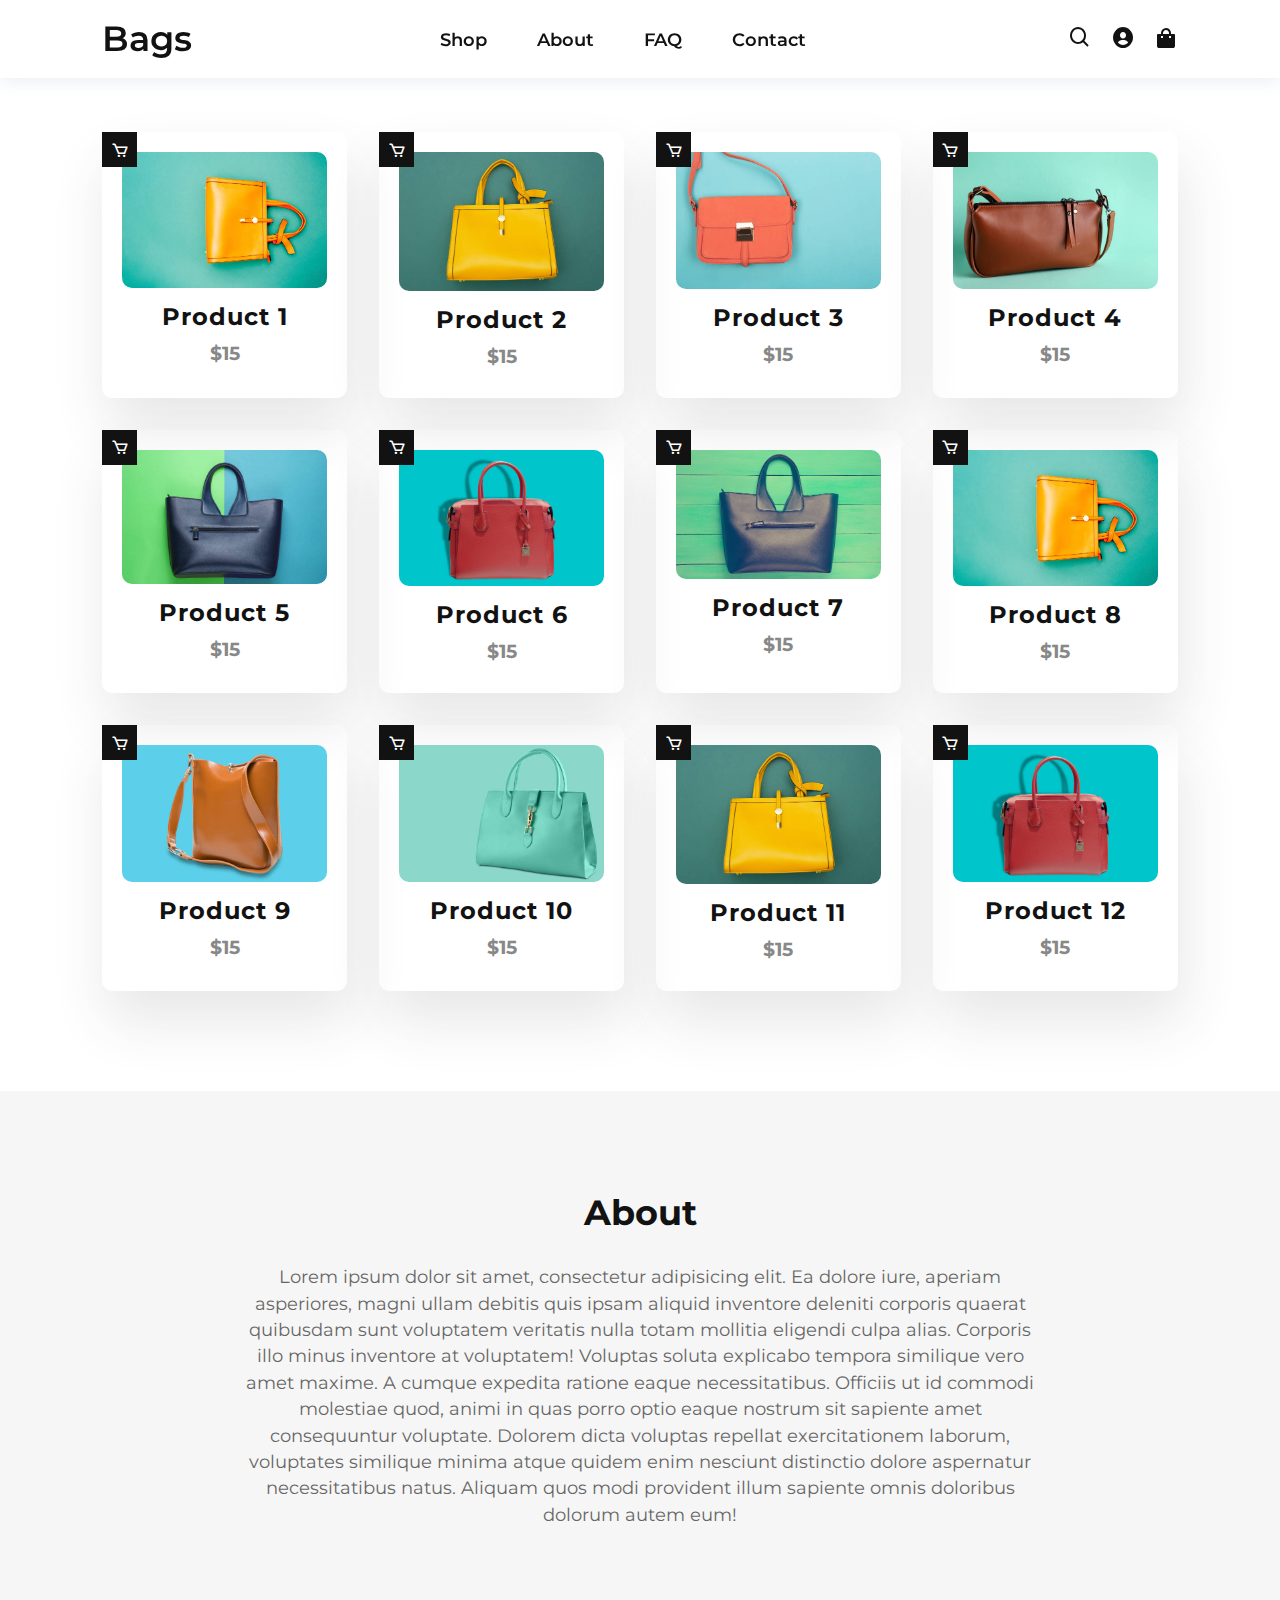
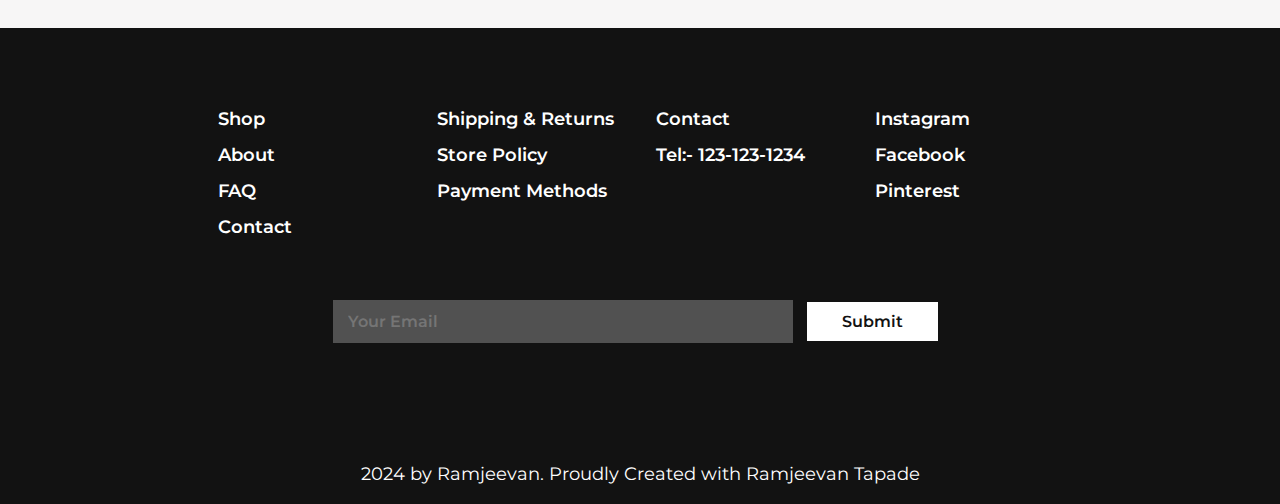
<file: index.html>
<!DOCTYPE html>
<html lang="en">
<head>
    <meta charset="UTF-8">
    <meta name="viewport" content="width=device-width, initial-scale=1.0">
    <title>Ecommerce Website Design</title>
    <link rel="stylesheet" href="style.css">
    <link rel="stylesheet" href="https://unpkg.com/boxicons@latest/css/boxicons.min.css">
    <link rel="preconnect" href="https://fonts.googleapis.com">
    <link rel="preconnect" href="https://fonts.gstatic.com" crossorigin>
    <link href="https://fonts.googleapis.com/css2?family=Montserrat:wght@100..900&display=swap" rel="stylesheet">
</head>
<body>
    <!-- Header Start -->
    <header>
        <a href="#" class="logo">Bags</a>
        <div class="bx bx-menu" id="menu-icon"></div>
        <ul class="navbar">
            <li><a href="#shop">Shop</a></li>
            <li><a href="#about">About</a></li>
            <li class="dropdown">
                <a href="#faq">FAQ</a>
                <ul class="dropdown-menu">
                    <li><a href="#faq1">Men</a></li>
                    <li><a href="#faq2">Women</a></li>
                    <li><a href="#faq3">Kids</a></li>
                </ul>
            </li>
            <li><a href="#contact">Contact</a></li>
        </ul>
        <div class="icons">
            <a href="#"><i class='bx bx-search'></i></a>
            <a href="Login.html"><i class='bx bxs-user-circle'></i></a>
            <a href="cart.html"><i class='bx bxs-shopping-bag'></i></a>
        </div>
    </header>
    

    <!-- Shop Start -->
    <section class="shop" id="shop">
        <div class="container">
            <div class="box">
                <img src="bag1.jpg" alt="Bag Image">
                <h4> Product 1</h4>
                <h5>$15</h5>
                <div class="cart">
                    <a href="#"><i class='bx bx-cart'></i></a>
                </div>
            </div>
            <div class="box">
                <img src="bag2.jpg" alt="Bag Image">
                <h4> Product 2</h4>
                <h5>$15</h5>
                <div class="cart">
                    <a href="#"><i class='bx bx-cart'></i></a>
                </div>
            </div>
            <div class="box">
                <img src="bag3.jpg" alt="Bag Image">
                <h4> Product 3</h4>
                <h5>$15</h5>
                <div class="cart">
                    <a href="#"><i class='bx bx-cart'></i></a>
                </div>
            </div>
            <div class="box">
                <img src="bag4.jpg" alt="Bag Image">
                <h4> Product 4</h4>
                <h5>$15</h5>
                <div class="cart">
                    <a href="#"><i class='bx bx-cart'></i></a>
                </div>
            </div>
            <div class="box">
                <img src="bag5.jpg" alt="Bag Image">
                <h4> Product 5</h4>
                <h5>$15</h5>
                <div class="cart">
                    <a href="#"><i class='bx bx-cart'></i></a>
                </div>
            </div>
            <div class="box">
                <img src="bag6.jpg" alt="Bag Image">
                <h4> Product 6</h4>
                <h5>$15</h5>
                <div class="cart">
                    <a href="#"><i class='bx bx-cart'></i></a>
                </div>
            </div>
            <div class="box">
                <img src="bag7.jpg" alt="Bag Image">
                <h4> Product 7</h4>
                <h5>$15</h5>
                <div class="cart">
                    <a href="#"><i class='bx bx-cart'></i></a>
                </div>
            </div>
            <div class="box">
                <img src="bag1.jpg" alt="Bag Image">
                <h4> Product 8</h4>
                <h5>$15</h5>
                <div class="cart">
                    <a href="#"><i class='bx bx-cart'></i></a>
                </div>
            </div>
            <div class="box">
                <img src="bag9.jpg" alt="Bag Image">
                <h4> Product 9</h4>
                <h5>$15</h5>
                <div class="cart">
                    <a href="#"><i class='bx bx-cart'></i></a>
                </div>
            </div>
            <div class="box">
                <img src="bag10.jpg" alt="Bag Image">
                <h4> Product 10</h4>
                <h5>$15</h5>
                <div class="cart">
                    <a href="#"><i class='bx bx-cart'></i></a>
                </div>
            </div>
            <div class="box">
                <img src="bag2.jpg" alt="Bag Image">
                <h4> Product 11</h4>
                <h5>$15</h5>
                <div class="cart">
                    <a href="#"><i class='bx bx-cart'></i></a>
                </div>
            </div>
            <div class="box">
                <img src="bag6.jpg" alt="Bag Image">
                <h4> Product 12</h4>
                <h5>$15</h5>
                <div class="cart">
                    <a href="#"><i class='bx bx-cart'></i></a>
                </div>
            </div>
        </div>
    </section>

    <!--About section start -->

    <section class="about" id="about">
        <div class="about-content">
            <h2>About</h2>
            <p>Lorem ipsum dolor sit amet, consectetur adipisicing elit. Ea dolore iure, aperiam asperiores, magni ullam debitis quis ipsam aliquid inventore deleniti corporis quaerat quibusdam sunt voluptatem veritatis nulla totam mollitia eligendi culpa alias. Corporis illo minus inventore at voluptatem! Voluptas soluta explicabo tempora similique vero amet maxime. A cumque expedita ratione eaque necessitatibus. Officiis ut id commodi molestiae quod, animi in quas porro optio eaque nostrum sit sapiente amet consequuntur voluptate. Dolorem dicta voluptas repellat exercitationem laborum, voluptates similique minima atque quidem enim nesciunt distinctio dolore aspernatur necessitatibus natus. Aliquam quos modi provident illum sapiente omnis doloribus dolorum autem eum!</p>
        </div>
    </section>

    <!-- Contact Section Start -->
    <section class="contact" id="contact">
        <div class="main-contact">
            <div class="contact-content">
                <li><a href="#shop">Shop</a></li>
                <li><a href="#about">About</a></li>
                <li><a href="#faq">FAQ</a></li>
                <li><a href="#contact">Contact</a></li>
            </div>

            <div class="contact-content">
                <li><a href="#">Shipping & Returns</a></li>
                <li><a href="#">Store Policy</a></li>
                <li><a href="#">Payment Methods</a></li>
            </div>

            <div class="contact-content">
                <li><a href="#">Contact</a></li>
                <li><a href="#">Tel:- 123-123-1234</a></li>
                
            </div>

            <div class="contact-content">
                <li><a href="#">Instagram</a></li>
                <li><a href="#">Facebook</a></li>
                <li><a href="#">Pinterest</a></li>
            </div>
        </div>
    <div class="action">
        <form>
            <input type="email" name="email" placeholder="Your Email" required>
            <input type="submit" name="submit" value="Submit" required>
        </form>
    </div>
    </section>

    <div class="last">
        <p>2024 by Ramjeevan. Proudly Created with Ramjeevan Tapade</p>
    </div>
    <!-- Custom JavaScript Link -->
    <script src="app.js"></script>
</body>
</html>
</file>
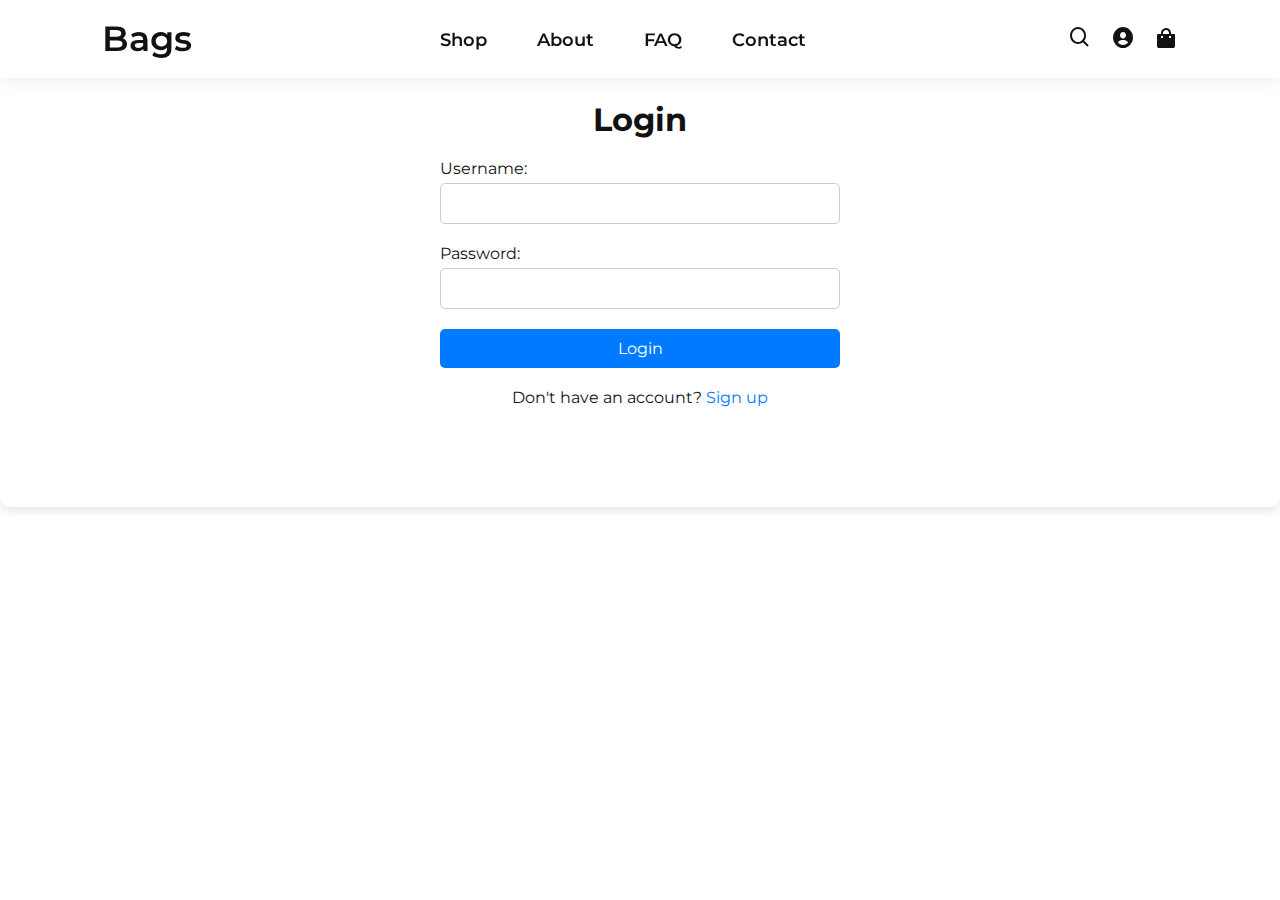
<file: Login.html>
<!DOCTYPE html>
<html lang="en">
<head>
    <meta charset="UTF-8">
    <meta name="viewport" content="width=device-width, initial-scale=1.0">
    <title>Ecommerce Website Design</title>
    <link rel="stylesheet" href="login.css">
    <link rel="stylesheet" href="style.css">
    <link rel="stylesheet" href="https://unpkg.com/boxicons@latest/css/boxicons.min.css">
    <link rel="preconnect" href="https://fonts.googleapis.com">
    <link rel="preconnect" href="https://fonts.gstatic.com" crossorigin>
    <link href="https://fonts.googleapis.com/css2?family=Montserrat:wght@100..900&display=swap" rel="stylesheet">
</head>
<body>
    <!-- Header Start -->
    <header>
        <a href="#" class="logo">Bags</a>
        <div class="bx bx-menu" id="menu-icon"></div>
        <ul class="navbar">
            <li><a href="index.html">Shop</a></li>
            <li><a href="index.html">About</a></li>
            <li><a href="index.html">FAQ</a></li>
            <li><a href="index.html">Contact</a></li>
        </ul>
        <div class="icons">
            <a href="#"><i class='bx bx-search'></i></a>
            <a href="Login.html"><i class='bx bxs-user-circle'></i></a>
            <a href="#"><i class='bx bxs-shopping-bag'></i></a>
        </div>
    </header>

    <!-- Login Section -->
    <section class="login">
        <div class="login-container">
            <h2>Login</h2>
            <form>
                <div class="form-group">
                    <label for="username">Username:</label>
                    <input type="text" id="username" name="username" required>
                </div>
                <div class="form-group">
                    <label for="password">Password:</label>
                    <input type="password" id="password" name="password" required>
                </div>
                <button type="submit">Login</button>
            </form>
            <div class="signup-link">
                Don't have an account? <a href="#">Sign up</a>
            </div>
        </div>
    </section>

    <!-- Custom JavaScript Link -->
    <script src="app.js"></script>
</body>
</html>
</file>
<file: style.css>
* {
    padding: 0;
    margin: 0;
    box-sizing: border-box;
    font-family: 'Montserrat', sans-serif;
    text-decoration: none;
    list-style: none;
    scroll-behavior: smooth;
}

:root {
    --bg-color: #ffffff;
    --text-color: #121212;
    --main-font: 2.2rem;
    --p-font: 1.1rem;
}

body {
    background: var(--bg-color);
    color: var(--text-color);
}

header {
    width: 100%;
    top: 0;
    right: 0;
    z-index: 1000;
    position: fixed;
    background: var(--bg-color);
    box-shadow: 0 2px 18px rgba(129, 162, 182, 0.2);
    display: flex;
    align-items: center;
    justify-content: space-between;
    padding: 25px 8%;
    transition: .3s;
}

.logo {
    color: var(--text-color);
    font-size: var(--main-font);
    font-weight: 600;
    line-height: 0.8;
}

#menu-icon {
    font-size: 38px;
    color: var(--text-color);
    z-index: 1001;
    display: none;
    cursor: pointer;
}

.navbar {
    display: flex;
}

.navbar a {
    font-size: var(--p-font);
    color: var(--text-color);
    font-weight: 600;
    padding: 10px 15px;
    margin: 0 10px;
    transition: all .40s ease;
}

.navbar a:hover {
    background: var(--text-color);
    color: #fff;
}

.icons {
    display: inline-block;
}

.icons i {
    color: var(--text-color);
    font-size: 24px;
    margin-left: 15px;
}

.icons i:hover {
    opacity: 0.7;
}

section {
    padding: 100px 8%;
}

.container {
    display: grid;
    grid-template-columns: repeat(4, 1fr);
    gap: 2rem;
    text-align: center;
    cursor: pointer;
    padding-top: 2rem;
}

@media (max-width: 1200px) {
    .container {
        grid-template-columns: repeat(3, 1fr);
    }
}

@media (max-width: 992px) {
    .container {
        grid-template-columns: repeat(2, 1fr);
    }
}

@media (max-width: 768px) {
    .container {
        grid-template-columns: 1fr;
    }
}

.box {
    padding: 20px;
    background: transparent;
    box-shadow: 5px 30px 56.1256px rgba(55, 55, 55, 0.12);
    border-radius: 10px;
    position: relative;
    transition: all .35s ease;
}

.box:hover {
    transform: scale(1.05);
}

.box img {
    width: 100%;
    height: auto;
    border-radius: 10px;
}

.box h4 {
    font-size: 1.5rem;
    margin: 10px 0;
    letter-spacing: 1px;
}

.box h5 {
    font-size: 1.2rem;
    margin: 5px 0;
    color: #888;
}

.cart {
    margin-top: 10px;
}

.cart a {
    font-size: 1.5rem;
    color: var(--text-color);
    transition: color .3s;
}

.cart a:hover {
    color: #ff0000;
}

.box .cart i {
    position: absolute;
    top: 0;
    left: 0;
    height: 35px;
    width: 35px;
    background: var(--text-color);
    color: var(--bg-color);
    display: inline-flex;
    align-items: center;
    justify-content: center;
    font-size: 18px;
}

.about {
    background: #f7f6f6;
    display: flex;
    align-items: center;
    justify-content: center;
    flex-direction: column;
}

.about-content {
    text-align: center;
}

.about-content h2 {
    font-size: var(--main-font);
    margin-bottom: 30px;
}

.about-content p {
    max-width: 800px;
    font-size: var(--p-font);
    line-height: 1.5;
    color: #666;
}

/* Contact section styles */
.contact {
    padding: 80px 17%;
    background: var(--text-color);

}

.main-contact{
    display: grid;
    grid-template-columns: repeat(4, 1fr); /* 4 columns of equal width */
    gap: 2rem;
    margin-bottom: 3rem;


}

.contact-content li{
    margin-bottom: 15px;

}

.contact-content li a{
    display: block;
    color: var(--bg-color);
    font-size: var(--p-font);
    font-weight: 600;
    transition: all .40s ease;

}

.contact-content li a:hover{
    transform: translateX(-10px);
}

.action form{
    text-align: center;
}

.action form input[type = "email"]{
    width: 460px;
    max-width: 100%;
    padding: 12px 15px;
    background: #515151;
    color: var(--bg-color);
    border: none;
    outline: none;
    margin: 0 10px 20px 0;
    font-size: 16px;
    font-weight: 600;
}

.action form input[type = "submit"]{
    padding: 10px 35px;
    background: var(--bg-color);
    color: var(--text-color);
    border: none;
    outline: none;
    margin: 0 10px 20px 0;
    font-size: 16px;
    cursor: pointer;
    font-weight: 600;
}

.last {
    background: #121212;
    color: #fff;
    text-align: center;
    padding: 20px 0;
}

.last p {
    margin: 0;
    font-size: var(--p-font);
}

/* Responsive Navbar */
@media (max-width: 768px) {* {
    padding: 0;
    margin: 0;
    box-sizing: border-box;
    font-family: 'Montserrat', sans-serif;
    text-decoration: none;
    list-style: none;
    scroll-behavior: smooth;
}

:root {
    --bg-color: #ffffff;
    --text-color: #121212;
    --main-font: 2.2rem;
    --p-font: 1.1rem;
}

body {
    background: var(--bg-color);
    color: var(--text-color);
}

header {
    width: 100%;
    top: 0;
    right: 0;
    z-index: 1000;
    position: fixed;
    background: var(--bg-color);
    box-shadow: 0 2px 18px rgba(129, 162, 182, 0.2);
    display: flex;
    align-items: center;
    justify-content: space-between;
    padding: 25px 8%;
    transition: .3s;
}

.logo {
    color: var(--text-color);
    font-size: var(--main-font);
    font-weight: 600;
    line-height: 0.8;
}

#menu-icon {
    font-size: 38px;
    color: var(--text-color);
    z-index: 1001;
    display: none;
    cursor: pointer;
}

.navbar {
    display: flex;
}

.navbar a {
    font-size: var(--p-font);
    color: var(--text-color);
    font-weight: 600;
    padding: 10px 15px;
    margin: 0 10px;
    transition: all .40s ease;
}

.navbar a:hover {
    background: var(--text-color);
    color: #fff;
}

.icons {
    display: inline-block;
}

.icons i {
    color: var(--text-color);
    font-size: 24px;
    margin-left: 15px;
}

.icons i:hover {
    opacity: 0.7;
}

section {
    padding: 100px 8%;
}

.container {
    display: grid;
    grid-template-columns: repeat(4, 1fr);
    gap: 2rem;
    text-align: center;
    cursor: pointer;
    padding-top: 2rem;
}

@media (max-width: 1200px) {
    .container {
        grid-template-columns: repeat(3, 1fr);
    }
}

@media (max-width: 992px) {
    .container {
        grid-template-columns: repeat(2, 1fr);
    }
}

@media (max-width: 768px) {
    .container {
        grid-template-columns: 1fr;
    }
}

.box {
    padding: 20px;
    background: transparent;
    box-shadow: 5px 30px 56.1256px rgba(55, 55, 55, 0.12);
    border-radius: 10px;
    position: relative;
    transition: all .35s ease;
}

.box:hover {
    transform: scale(1.05);
}

.box img {
    width: 100%;
    height: auto;
    border-radius: 10px;
}

.box h4 {
    font-size: 1.5rem;
    margin: 10px 0;
    letter-spacing: 1px;
}

.box h5 {
    font-size: 1.2rem;
    margin: 5px 0;
    color: #888;
}

.cart {
    margin-top: 10px;
}

.cart a {
    font-size: 1.5rem;
    color: var(--text-color);
    transition: color .3s;
}

.cart a:hover {
    color: #ff0000;
}

.box .cart i {
    position: absolute;
    top: 0;
    left: 0;
    height: 35px;
    width: 35px;
    background: var(--text-color);
    color: var(--bg-color);
    display: inline-flex;
    align-items: center;
    justify-content: center;
    font-size: 18px;
}

.about {
    background: #f7f6f6;
    display: flex;
    align-items: center;
    justify-content: center;
    flex-direction: column;
}

.about-content {
    text-align: center;
}

.about-content h2 {
    font-size: var(--main-font);
    margin-bottom: 30px;
}

.about-content p {
    max-width: 800px;
    font-size: var(--p-font);
    line-height: 1.5;
    color: #666;
}

/* Contact section styles */
.contact {
    padding: 80px 17%;
    background: var(--text-color);
}

.main-contact {
    display: grid;
    grid-template-columns: repeat(4, 1fr); /* 4 columns of equal width */
    gap: 2rem;
    margin-bottom: 3rem;
}

.contact-content li {
    margin-bottom: 15px;
}

.contact-content li a {
    display: block;
    color: var(--bg-color);
    font-size: var(--p-font);
    font-weight: 600;
    transition: all .40s ease;
}

.contact-content li a:hover {
    transform: translateX(-10px);
}

.action form {
    text-align: center;
}

.action form input[type="email"] {
    width: 460px;
    max-width: 100%;
    padding: 12px 15px;
    background: #515151;
    color: var(--bg-color);
    border: none;
    outline: none;
    margin: 0 10px 20px 0;
    font-size: 16px;
    font-weight: 600;
}

.action form input[type="submit"] {
    padding: 10px 35px;
    background: var(--bg-color);
    color: var(--text-color);
    border: none;
    outline: none;
    margin: 0 10px 20px 0;
    font-size: 16px;
    cursor: pointer;
    font-weight: 600;
}

.last {
    background: #121212;
    color: #fff;
    text-align: center;
    padding: 20px 0;
}

.last p {
    margin: 0;
    font-size: var(--p-font);
}

/* Responsive Navbar */
@media (max-width: 768px) {
    #menu-icon {
        display: block;
    }

    .navbar {
        position: absolute;
        top: 100%;
        left: 0;
        right: 0;
        background: var(--bg-color);
        flex-direction: column;
        align-items: center;
        display: none;
    }

    .navbar.active {
        display: flex;
    }

    .navbar a {
        width: 100%;
        text-align: center;
        padding: 15px 0;
        margin: 0;
    }
}

/* Responsive Contact Section */
@media (max-width: 1200px) {
    .main-contact {
        grid-template-columns: repeat(3, 1fr);
    }
}

@media (max-width: 992px) {
    .main-contact {
        grid-template-columns: repeat(2, 1fr);
    }
}

@media (max-width: 768px) {
    .main-contact {
        grid-template-columns: 1fr;
    }

    .contact {
        padding: 80px 10%;
    }

    .contact-content li a {
        font-size: var(--p-font);
    }

    .action form input[type="email"],
    .action form input[type="submit"] {
        width: 100%;
        margin: 10px 0;
    }

    .action form input[type="submit"] {
        padding: 10px 20px;
    }
}

@media (max-width: 576px) {
    .contact {
        padding: 60px 5%;
    }

    .contact-content li a {
        font-size: 1rem;
    }
}

    #menu-icon {
        display: block;
    }

    .navbar {
        position: absolute;
        top: 100%;
        left: 0;
        right: 0;
        background: var(--bg-color);
        flex-direction: column;
        align-items: center;
        display: none;
    }

    .navbar.active {
        display: flex;
    }

    .navbar a {
        width: 100%;
        text-align: center;
        padding: 15px 0;
        margin: 0;
    }
    .navbar .dropdown-menu {
        position: static;
        display: none;
        background: var(--bg-color);
        box-shadow: none;
        padding: 0;
    }

    .navbar .dropdown:hover .dropdown-menu {
        display: block;
    }

    .navbar .dropdown-menu li {
        padding: 10px 0;
        text-align: center;
    }

    .navbar .dropdown-menu li a {
        color: var(--text-color);
        padding: 10px 15px;
    }
}


/* Style for the dropdown menu */
.navbar .dropdown {
    position: relative;
}

.navbar .dropdown-menu {
    display: none;
    position: absolute;
    background: var(--bg-color);
    box-shadow: 0 2px 18px rgba(129, 162, 182, 0.2);
    list-style: none;
    padding: 10px 0;
    top: 100%;
    left: 0;
    width: 200px;
}

.navbar .dropdown-menu li {
    padding: 10px 20px;
}

.navbar .dropdown-menu li a {
    color: var(--text-color);
    font-size: var(--p-font);
    font-weight: 600;
    display: block;
    transition: background 0.3s;
}

.navbar .dropdown-menu li a:hover {
    background: var(--text-color);
    color: #fff;
}

.navbar .dropdown:hover .dropdown-menu {
    display: block;
}
</file>
<file: login.css>
/* Your existing CSS styles for header, fonts, etc. */

/* Login Page Styles */
.login {
    padding: 100px 0;
    text-align: center;
}

.login-container {
    max-width: 400px;
    margin: 0 auto;
}

.login-container h2 {
    font-size: 2rem;
    margin-bottom: 20px;
}

.form-group {
    margin-bottom: 20px;
    text-align: left;
}

.form-group label {
    display: block;
    margin-bottom: 5px;
}

.form-group input {
    width: 100%;
    padding: 10px;
    font-size: 1rem;
    border: 1px solid #ccc;
    border-radius: 5px;
}

button {
    width: 100%;
    padding: 10px;
    background-color: #007bff;
    color: #fff;
    border: none;
    border-radius: 5px;
    font-size: 1rem;
    cursor: pointer;
    transition: background-color 0.3s ease;
}

button:hover {
    background-color: #0056b3;
}

.signup-link {
    margin-top: 20px;
}

.signup-link a {
    color: #007bff;
    text-decoration: none;
}

.signup-link a:hover {
    text-decoration: underline;
}

/* Header Styles */
header {
    width: 100%;
    top: 0;
    right: 0;
    z-index: 1000;
    position: fixed;
    background: var(--bg-color);
    box-shadow: 0 2px 18px rgba(129, 162, 182, 0.2);
    display: flex;
    align-items: center;
    justify-content: space-between;
    padding: 25px 8%;
    transition: .3s;
}

.logo {
    color: var(--text-color);
    font-size: var(--main-font);
    font-weight: 600;
    line-height: 0.8;
    text-decoration: none;
}

#menu-icon {
    font-size: 32px;
    color: var(--text-color);
    display: none;
}

.navbar {
    display: flex;
    align-items: center;
}

.navbar a {
    font-size: var(--p-font);
    color: var(--text-color);
    font-weight: 600;
    padding: 10px 15px;
    margin: 0 10px;
    transition: all .40s ease;
    text-decoration: none;
}

.navbar a:hover {
    background: var(--text-color);
    color: #fff;
}

.icons {
    display: flex;
    align-items: center;
}

.icons i {
    color: var(--text-color);
    font-size: 24px;
    margin-left: 15px;
    cursor: pointer;
}

.icons i:hover {
    opacity: 0.7;
}

.login {
    box-shadow: 0 4px 8px rgba(0, 0, 0, 0.1); /* Adjust shadow values as needed */
    border-radius: 10px; /* Optional: Add border radius for rounded corners */
}


/* Responsive Header */
@media (max-width: 800px) {
    header {
        padding: 15px 8%;
    }
    
    .logo {
        font-size: calc(var(--main-font) - 5px);
    }

    #menu-icon {
        display: block;
    }

    .navbar {
        display: none;
        flex-direction: column;
        position: absolute;
        top: 100%;
        left: 0;
        right: 0;
        background: var(--bg-color);
        box-shadow: 0 2px 18px rgba(129, 162, 182, 0.2);
    }

    .navbar.active {
        display: flex;
    }

    .navbar a {
        display: block;
        padding: 10px 0;
        margin: 0;
    }
}
</file>
